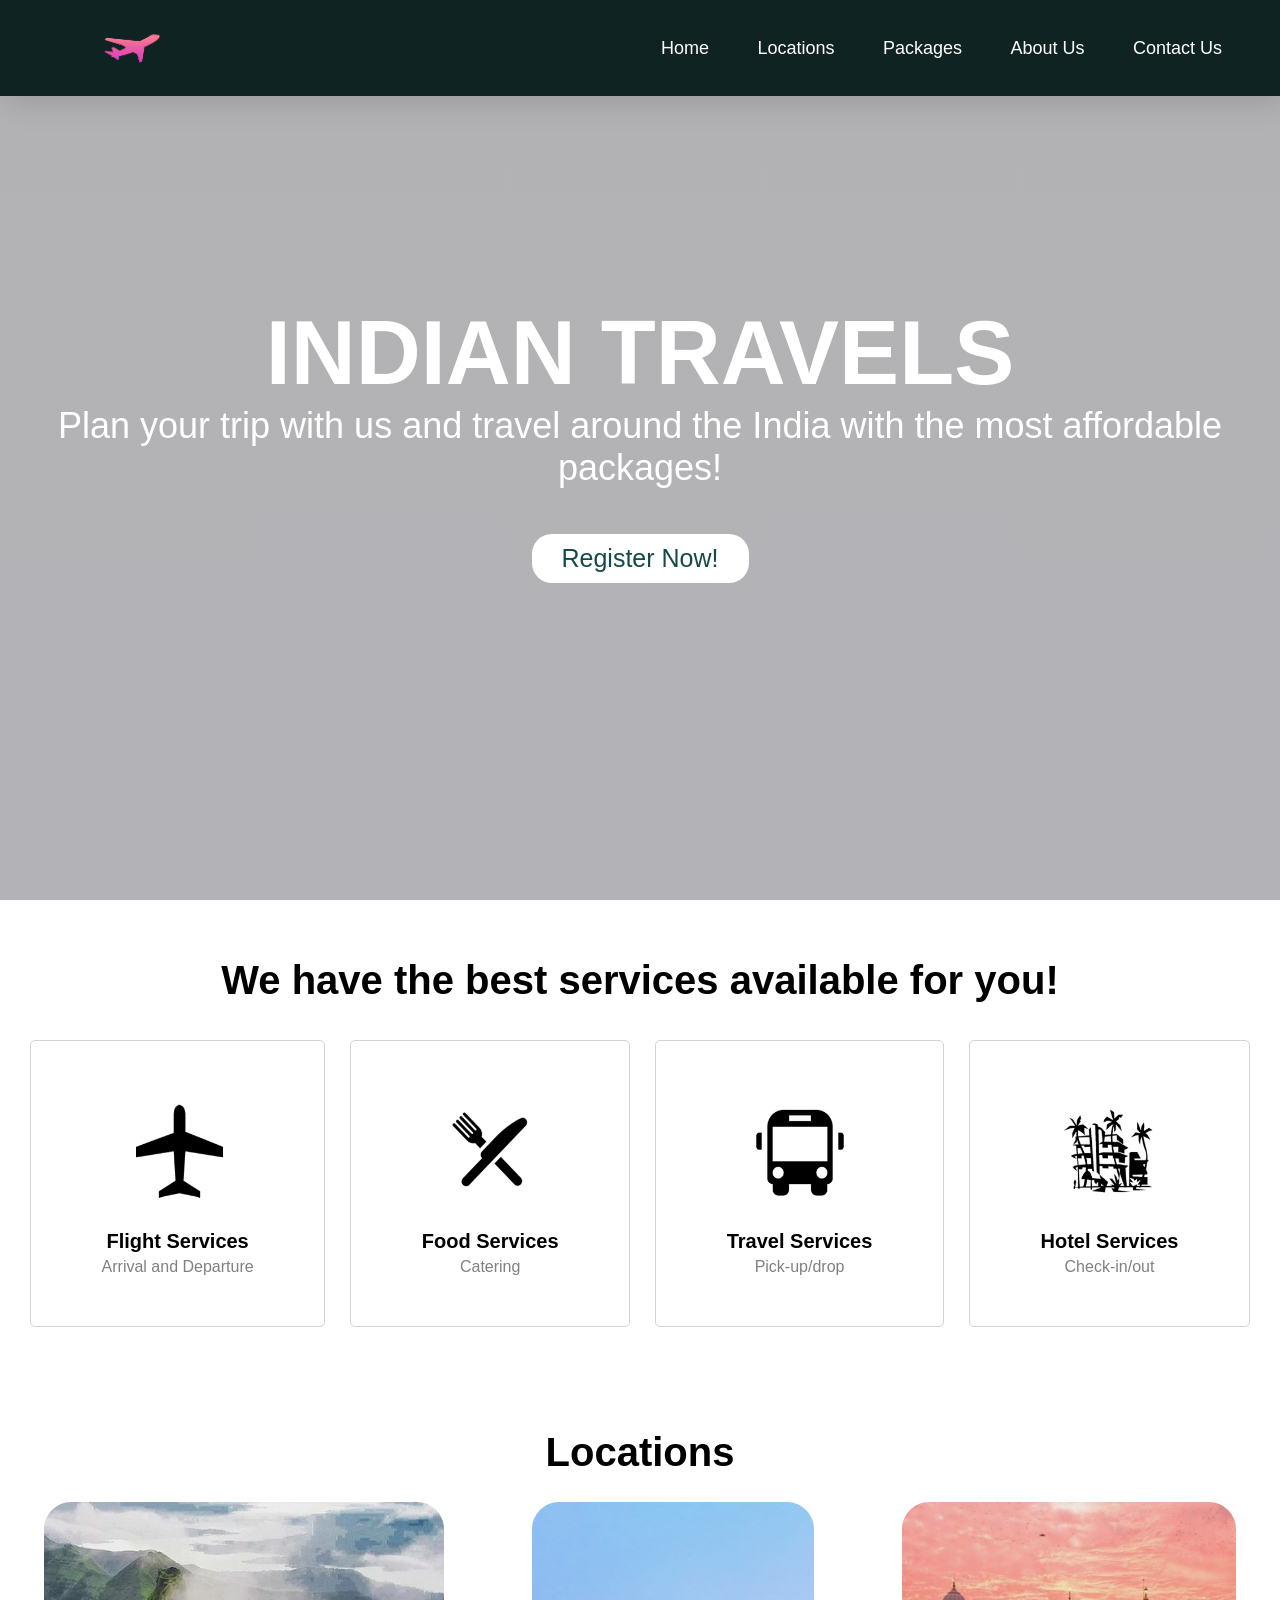
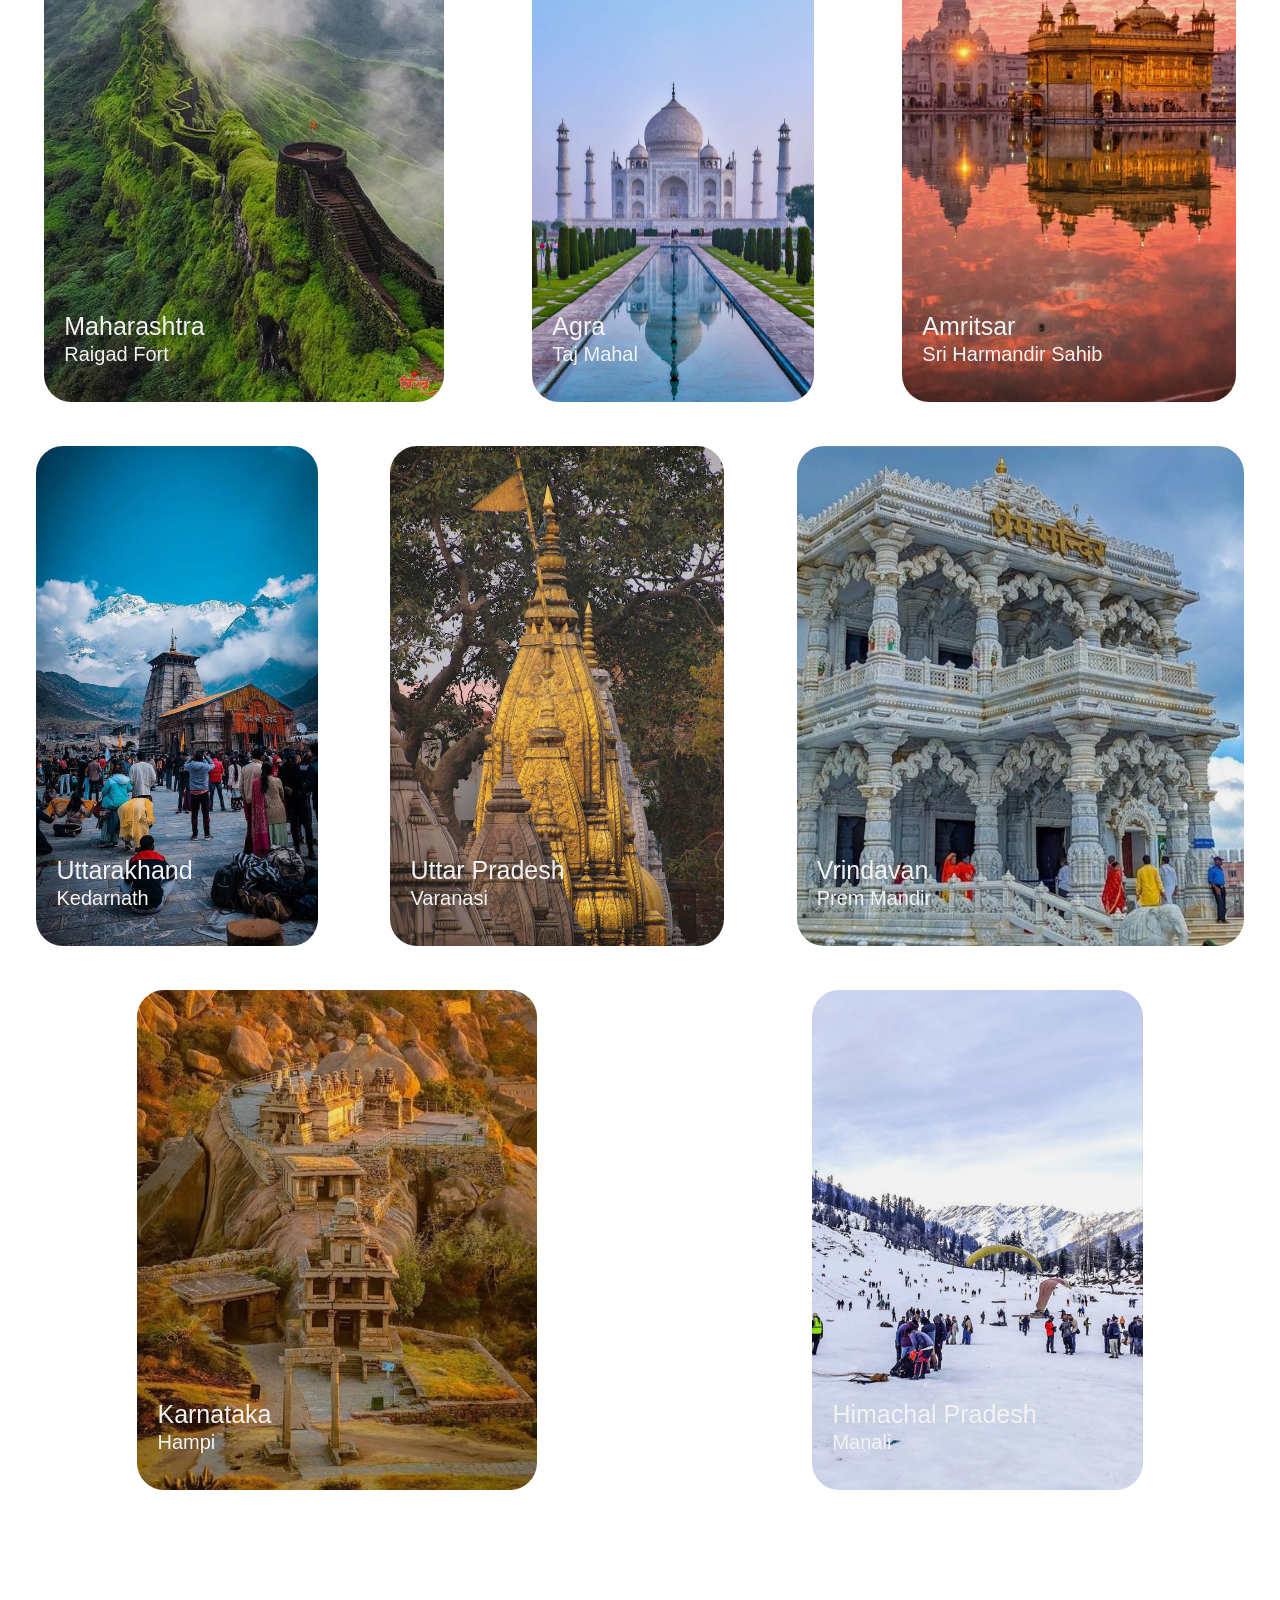
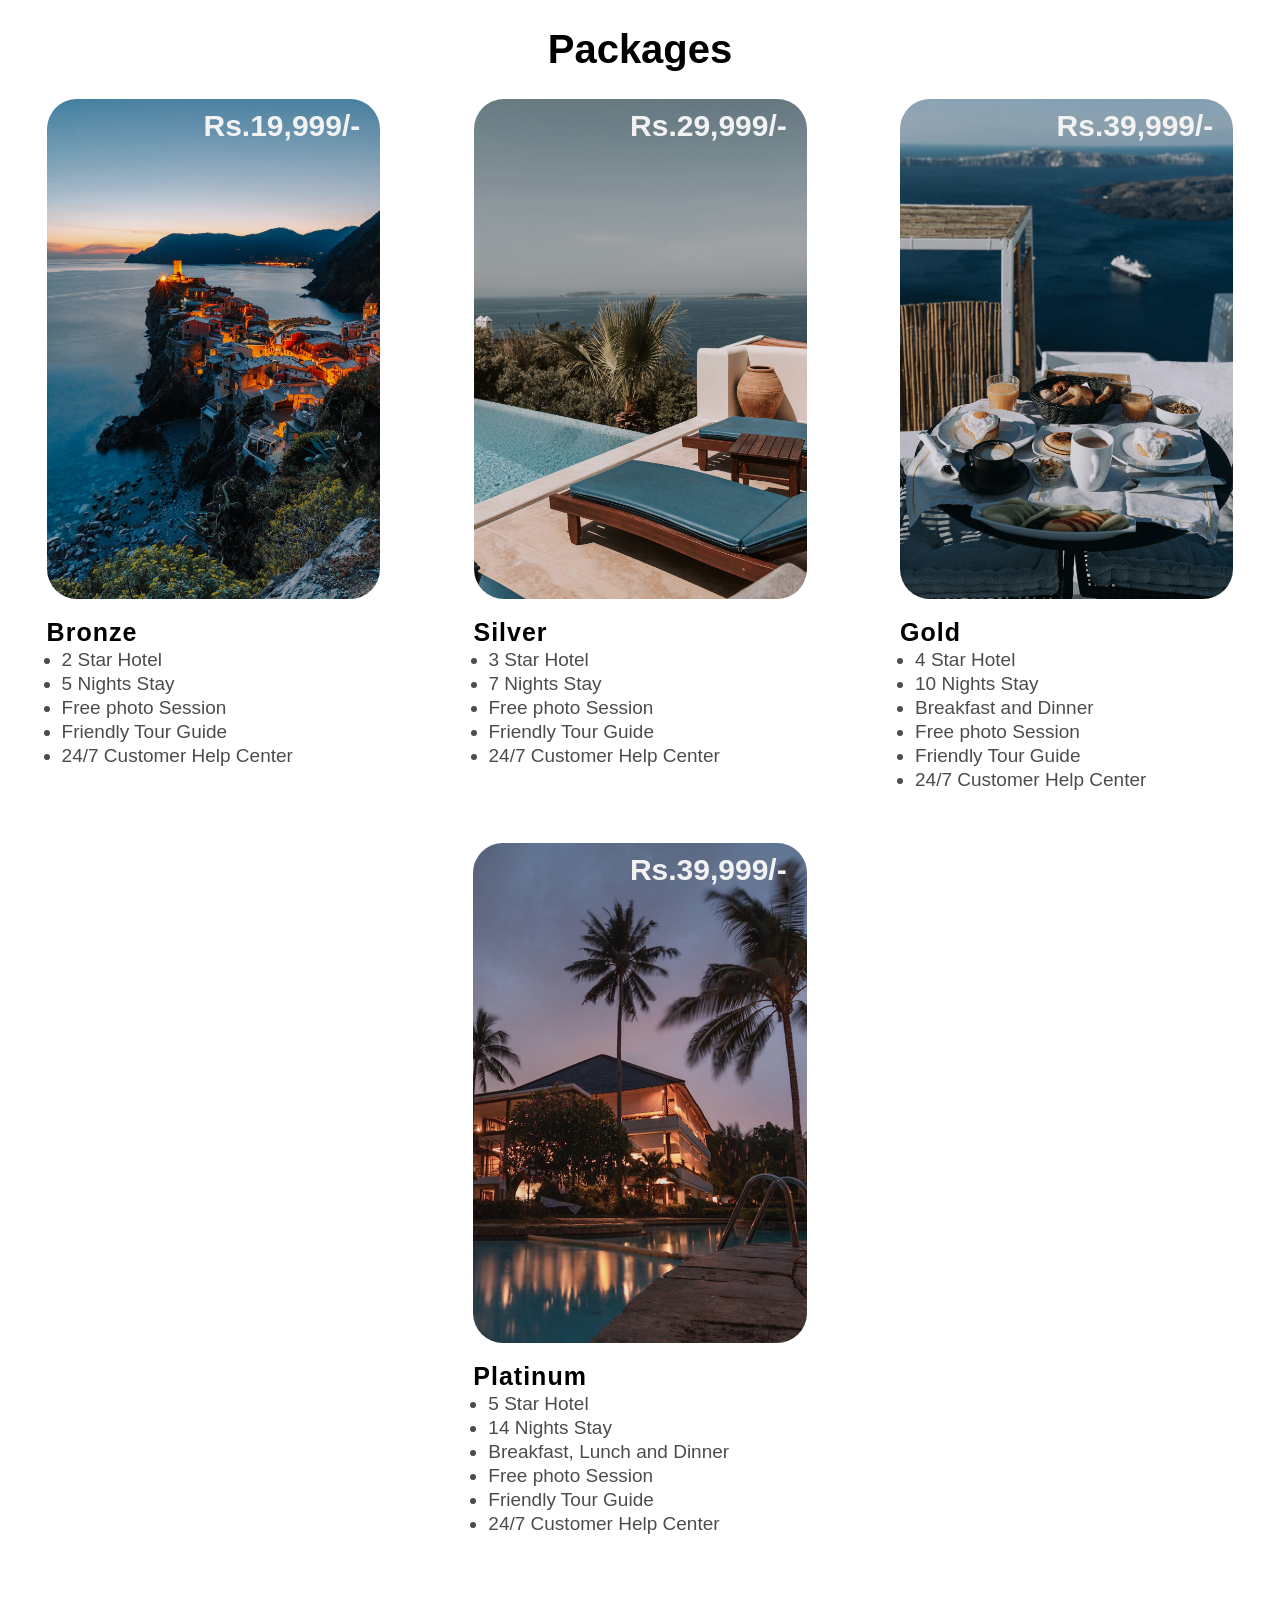
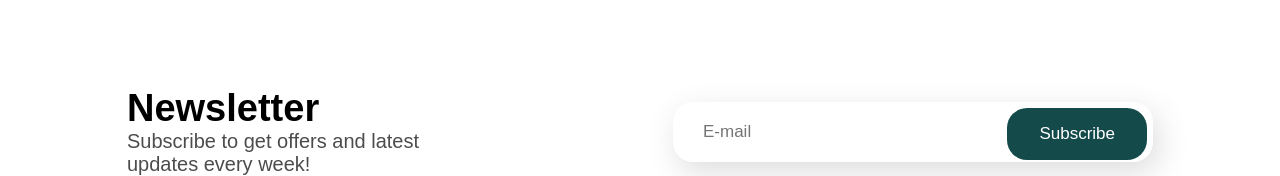
<file: index.html>
<!DOCTYPE html>
<html lang="en">
<head>
    <meta charset="UTF-8">
    <meta http-equiv="X-UA-Compatible" content="IE=edge">
    <meta name="viewport" content="width=device-width, initial-scale=1.0">
    <title>Indian Travels</title>
    <link rel="icon" href="./files/logo.png">
    <link rel="stylesheet" type="text/css" href="./css/style.css">

</head>
<body>

<!-- Background Video & Header -->

    <div class="banner">
        <video src="./files/bgvid.mp4" type="video/mp4"autoplay muted loop></video>
    
    <!-- Header -->

    <div class="content" id="home"> 
        <nav>
            <img src="./files/logo.png" class="logo" alt="Logo" title="FirstFlight Travels">
            
            <ul class="navbar">
                <li>
                    <a href="#home">Home</a>
                    <a href="#locations">Locations</a>
                    <a href="#package">Packages</a>
                    <a href="./about.html">About Us</a>
                    <a href="./about.html">Contact Us</a>
                </li>
            </ul>
        </nav>
 
        <div class="title">
            <h1>INDIAN TRAVELS</h1>
            <p>Plan your trip with us and travel around the India with the most affordable packages!</p>
            <a href="./registration.html" class="button">Register Now!</a>
        </div>
        </div>
    </div>

<!-- Services -->

<section class="container">
    <div class="text">
        <h2>We have the best services available for you!</h2>
    </div>
    <div class="rowitems">
        <div class="container-box">
        <div class="container-image">
           <img src="./files/1a.jpg" alt="Flight Services">
        </div>
            <h4>Flight Services</h4>
            <p>Arrival and Departure</p>
        </div>
    
        <div class="container-box">
        <div class="container-image">
           <img src="./files/2a.jpg" alt="Food Services">
        </div>
            <h4>Food Services</h4>
            <p>Catering</p>
        </div>

        <div class="container-box">
        <div class="container-image">
            <img src="./files/3a.jpg" alt="Travel Services">
        </div>
            <h4>Travel Services</h4>
            <p>Pick-up/drop</p>
        </div>

        <div class="container-box">
        <div class="container-image">
            <img src="./files/4a.jpg" alt="Hotel Services">
        </div>
            <h4>Hotel Services</h4>
            <p>Check-in/out</p>
        </div>

    </div>

    </div>

</section>

<!-- Locations -->

<section class="locations" id="locations">
    <div class="package-title">
        <h2>Locations</h2>
    </div>

    <div class="location-content">
        
        <a href="./locations.html#Raigad Fort" target="_blank"><div class="col-content">
            <img src="./files/l1.jpg" alt="" >
            <h5>Maharashtra</h5>
            <p>Raigad Fort</p>
          
        </div></a>

       

        <a href="./locations.html#Taj Mahal" target="_blank"><div class="col-content">
            <img src="./files/l2.jpg" alt="">
            <h5>Agra</h5>
            <p>Taj Mahal</p>
        </div></a>

        <a href="./locations.html#Sri Harmandir Sahib" target="_blank"><div class="col-content">
            <img src="./files/l3.jpg" alt="">
            <h5>Amritsar</h5>
            <p>Sri Harmandir Sahib</p>
        </div></a>

        <a href="./locations.html#Kedarnath" target="_blank"><div class="col-content">
            <img src="./files/l4.jpg" alt="">
            <h5>Uttarakhand</h5>
            <p>Kedarnath</p>
        </div></a>

        <a href="./locations.html#Varanasi" target="_blank"><div class="col-content">
            <img src="./files/l5.jpeg" alt="">
            <h5>Uttar Pradesh</h5>
            <p>Varanasi</p>
        </div></a>

        <a href="./locations.html#Prem Mandir" target="_blank"><div class="col-content">
            <img src="./files/l6.jpg" alt="">
            <h5>Vrindavan</h5>
            <p>Prem Mandir</p>
        </div></a>

        <a href="./locations.html#hampi" target="_blank"><div class="col-content">
            <img src="./files/l7.jpg" alt="">
            <h5>Karnataka</h5>
            <p>Hampi</p>
            
        </div></a>

        <a href="./locations.html#Manali" target="_blank"><div class="col-content">
            <img src="./files/l8.jpg" alt="">
            <h5>Himachal Pradesh</h5>
            <p>Manali</p>
        </div></a>

    </div>
</section>

<!-- Packages -->

<section class="package" id="package">
    <div class="package-title">
        <h2>Packages</h2>
    </div>

    <div class="package-content">
        
        <div class="box">
            <div class="image">
                <img src="./files/p1.jpg" alt="">
                <h3>Rs.19,999/-</h3>
            </div>
        
        <div class="dest-content">
            <div class="location">
                <h4>Bronze</h4>
                <ul class="pac-details">
                    <li>2 Star Hotel</li>
                    <li>5 Nights Stay</li>
                    <li>Free photo Session</li>
                    <li>Friendly Tour Guide</li>
                    <li>24/7 Customer Help Center</li>
                </ul>
            </div>
        </div>
        </div>
        
        <div class="box">
            <div class="image">
                <img src="./files/p2.jpg" alt="">
                <h3>Rs.29,999/-</h3>
            </div>
        
        <div class="dest-content">
            <div class="location">
                <h4>Silver</h4>
                <ul class="pac-details">
                    <li>3 Star Hotel</li>
                    <li>7 Nights Stay</li>
                    <li>Free photo Session</li>
                    <li>Friendly Tour Guide</li>
                    <li>24/7 Customer Help Center</li>
                </ul>
            </div>
        </div>
        </div>

        <div class="box">
            <div class="image">
                <img src="./files/p3.jpg" alt="">
                <h3>Rs.39,999/-</h3>
            </div>
        
        <div class="dest-content">
            <div class="location">
                <h4>Gold</h4>
                <ul class="pac-details">
                    <li>4 Star Hotel</li>
                    <li>10 Nights Stay</li>
                    <li>Breakfast and Dinner</li>
                    <li>Free photo Session</li>
                    <li>Friendly Tour Guide</li>
                    <li>24/7 Customer Help Center</li>
                </ul>
            </div>
        </div>
        </div>

        <div class="box">
            <div class="image">
                <img src="./files/p4.jpg" alt="">
                <h3>Rs.39,999/-</h3>
            </div>
        
        <div class="dest-content">
            <div class="location">
                <h4>Platinum</h4>
                <ul class="pac-details">
                    <li>5 Star Hotel</li>
                    <li>14 Nights Stay</li>
                    <li>Breakfast, Lunch and Dinner</li>
                    <li>Free photo Session</li>
                    <li>Friendly Tour Guide</li>
                    <li>24/7 Customer Help Center</li>
                </ul>
            </div>
        </div>
        </div>
    </div>
</section>
<!-- Newsletter -->
<section class="newsletter">
    <div class="newstext">
        <h2>Newsletter</h2>
        <p>Subscribe to get offers and latest<br>updates every week!</p>
    </div>

    <div class="send">
        <form action="">
            <input type="email" name="emailid" placeholder="E-mail" required>
            <input type="submit" value="Subscribe">
        </form>
    </div>

</section>
</body>
</html>
</file>
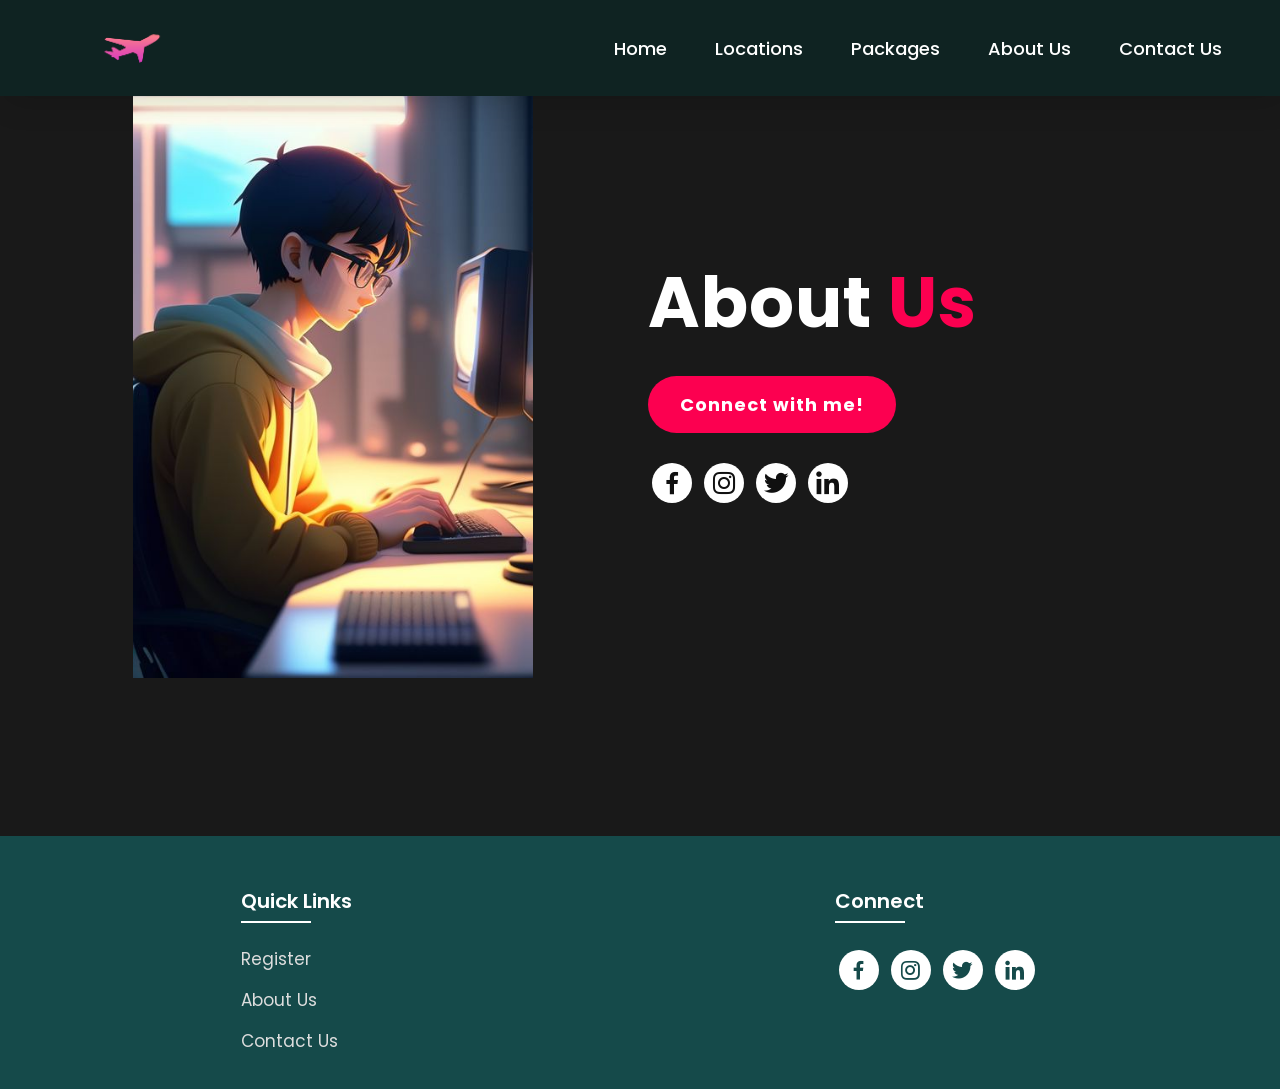
<file: about.html>
<!DOCTYPE html>
<html lang="en">
<head>
    <meta charset="UTF-8">
    <meta http-equiv="X-UA-Compatible" content="IE=edge">
    <meta name="viewport" content="width=device-width, initial-scale=1.0">
    <title>About Us</title>
    <link rel="icon" href="./files/logo.png">
    <link rel="stylesheet" type="text/css" href="css/style.css">

    <link rel="preconnect" href="https://fonts.googleapis.com">
    <link rel="preconnect" href="https://fonts.gstatic.com" crossorigin>
    <link href="https://fonts.googleapis.com/css2?family=Paytone+One&family=Poppins:wght@100;200;300;400;500;600;700;800;900&display=swap" rel="stylesheet">
  <link rel="stylesheet"
    href="https://unpkg.com/boxicons@latest/css/boxicons.min.css"> 
    
</head>
<body class="aboutbody">
        <nav>
            <img src="./files/logo.png" class="logo" alt="Logo" title="FirstFlight Travels">

            <ul class="navbar">
                <li>
                    <a href="./index.html">Home</a>
                    <a href="./index.html#locations">Locations</a>
                    <a href="./index.html#package">Packages</a>
                    <a href="./about.html">About Us</a>
                    <a href="./contact.html">Contact Us</a>
                </li>
            </ul>
        </nav>
        
    <section class="about">
           <div class="main">
            <img src="./files/aboutpic.jpg" alt="My Photo">
            <div class="abt-text">
                <h1>About <span>Us</span></h1>
                
                <a href="https://www.linkedin.com/in/mahesh-tambe-a678ab255" class="connectbtn" target="_blank">Connect with me!</a>

                <div class="connect-section">

                    <div class="social-icons">
                    <a href="https://www.facebook.com/mahesh5112" target="_blank"><i class='bx bxl-facebook'></i></a>
                    <a href="https://www.instagram.com/mahesh_tambe07" target="_blank"><i class='bx bxl-instagram' ></i></a>
                    <a href="https://www.twitter.com/MaheshTambe5112" target="_blank"><i class='bx bxl-twitter' ></i></a>
                    <a href="https://www.linkedin.com/in/mahesh-tambe-a678ab255" target="_blank"><i class='bx bxl-linkedin' ></i></a>
                    </div>

                </div>
            </div>
            

           </div>
           

    </section>


    <!-- Footer -->

<!-- Footer -->

<section class="footer">
    <div class="foot">
        <div class="footer-content">
            
            <div class="footlinks">
                <h4>Quick Links</h4>
                <ul>
                    <li><a href="./register.html">Register</a></li>
                    <li><a href="./about.html">About Us</a></li>
                    <li><a href="./contact.html">Contact Us</a></li>
                </ul>
            </div>

            <div class="footlinks">
                <h4>Connect</h4>
                <div class="social">
                    <a href="https://www.facebook.com/mahesh5112" target="_blank"><i class='bx bxl-facebook'></i></a>
                    <a href="https://www.instagram.com/mahesh_tambe07" target="_blank"><i class='bx bxl-instagram' ></i></a>
                    <a href="https://www.twitter.com/MaheshTambe5112" target="_blank"><i class='bx bxl-twitter' ></i></a>
                    <a href="https://www.linkedin.com/in/mahesh-tambe-a678ab255" target="_blank"><i class='bx bxl-linkedin' ></i></a>
           
                </div>
            </div>
            
        </div>
    </div>

    
</section>

</body>
</html>
</file>
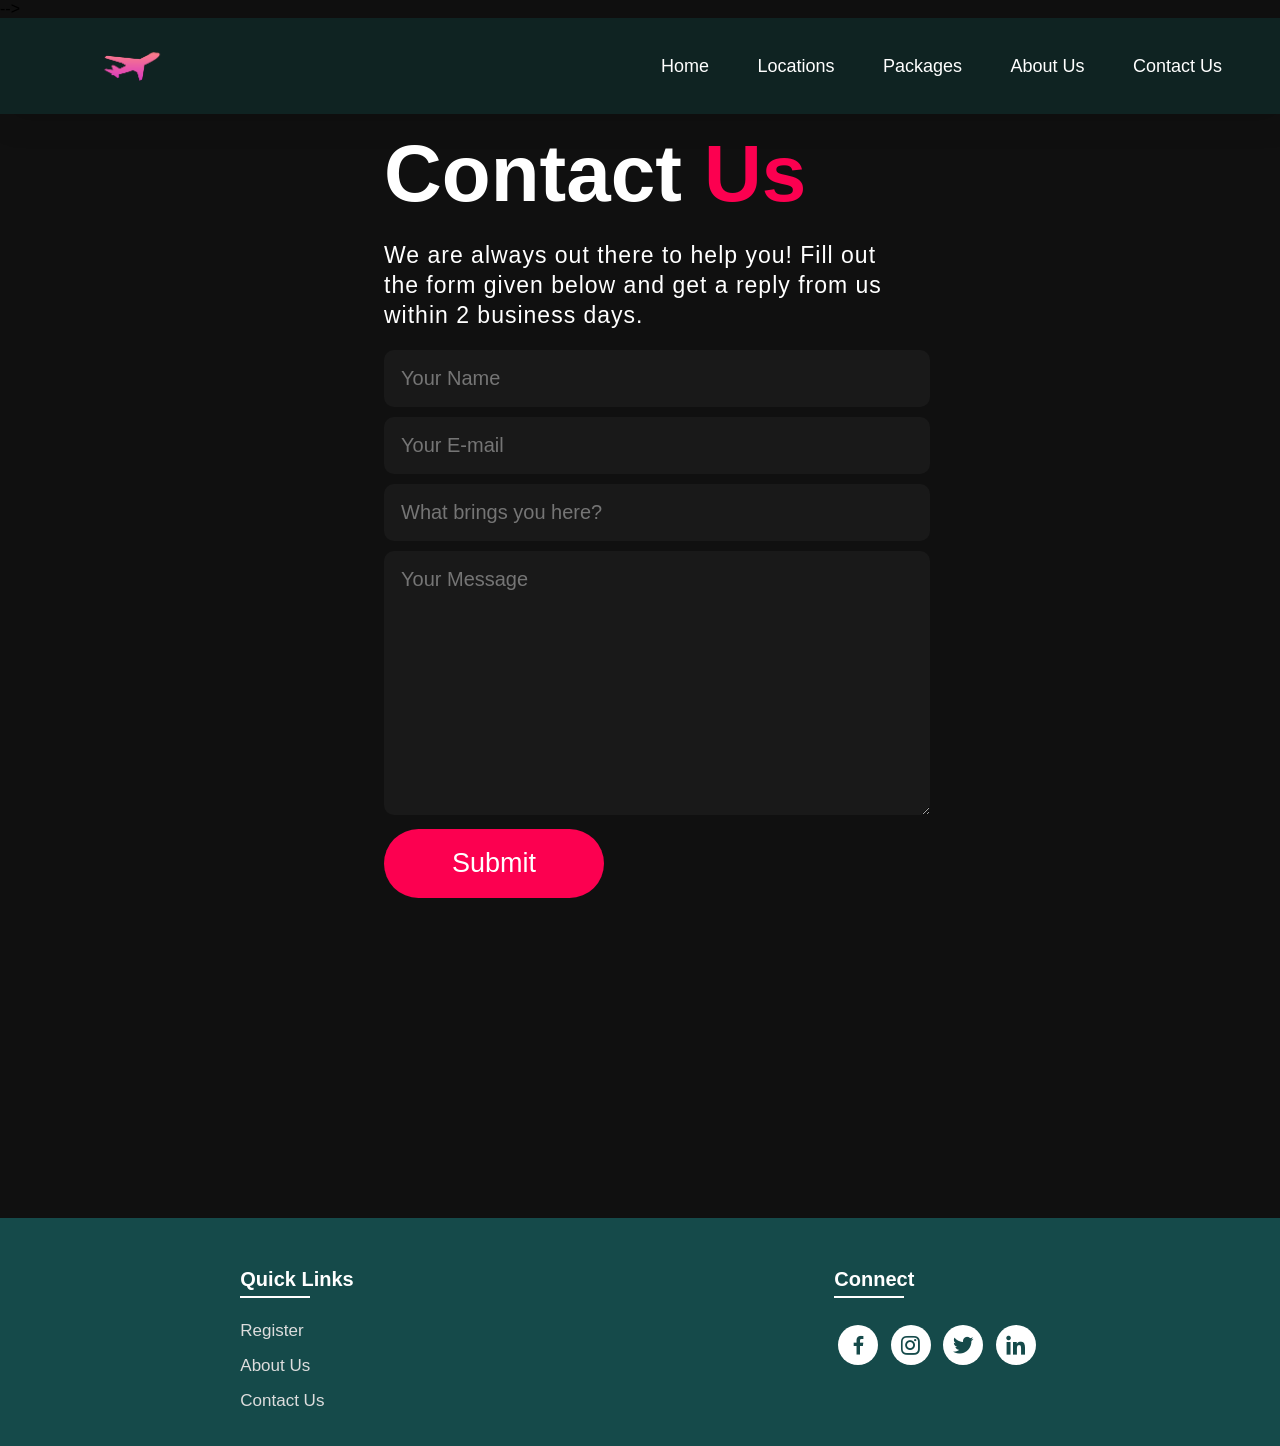
<file: contact.html>
<!DOCTYPE html>
<html lang="en">
<head>
    <meta charset="UTF-8">
    <meta http-equiv="X-UA-Compatible" content="IE=edge">
    <meta name="viewport" content="width=device-width, initial-scale=1.0">
    <title>Contact Us</title>
    <link rel="icon" href="./files/logo.png">
    <link rel="stylesheet" type="text/css" href="css/style.css">
    <link rel="stylesheet"
    href="https://unpkg.com/boxicons@latest/css/boxicons.min.css"> -->
    
</head>

<body class="contactbody">
           <nav>
            <img src="./files/logo.png" class="logo" alt="Logo" title="FirstFlight Travels">

            <ul class="navbar">
                <li>
                    <a href="./index.html">Home</a>
                    <a href="./index.html#locations">Locations</a>
                    <a href="./index.html#package">Packages</a>
                    <a href="./about.html">About Us</a>
                    <a href="./contact.html">Contact Us</a>
                </li>
            </ul>
        </nav>

        <section class="contact">
            <div class="contact-form">
                <h1>Contact <span>Us</span></h1>
                <p>We are always out there to help you! Fill out the form given below and get a reply from us within 2 business days.</p>
            <form action="">
                <input type="text" name="myname" placeholder="Your Name" required>
                <input type="email" name="email" placeholder="Your E-mail" required>
                <input type="text" name="subject" placeholder="What brings you here?" required>
                <textarea name="message" cols="30" rows="10" placeholder="Your Message" required></textarea>
                <input type="submit" value="Submit" class="submit-btn">
            </form>
            </div>
            
        </section>

<!-- Footer -->

<section class="footer">
    <div class="foot">
        <div class="footer-content">
            
            <div class="footlinks">
                <h4>Quick Links</h4>
                <ul>
                    <li><a href="./register.html">Register</a></li>
                    <li><a href="./about.html">About Us</a></li>
                    <li><a href="./contact.html">Contact Us</a></li>
                </ul>
            </div>

            <div class="footlinks">
                <h4>Connect</h4>
                <div class="social">
                    <a href="https://www.facebook.com/mahesh5112" target="_blank"><i class='bx bxl-facebook'></i></a>
                    <a href="https://www.instagram.com/mahesh_tambe07" target="_blank"><i class='bx bxl-instagram' ></i></a>
                    <a href="https://www.twitter.com/MaheshTambe5112" target="_blank"><i class='bx bxl-twitter' ></i></a>
                    <a href="https://www.linkedin.com/in/mahesh-tambe-a678ab255" target="_blank"><i class='bx bxl-linkedin' ></i></a>
                </div>
            </div>
            
        </div>
    </div>

  
</section>

</body>
</html>
</file>
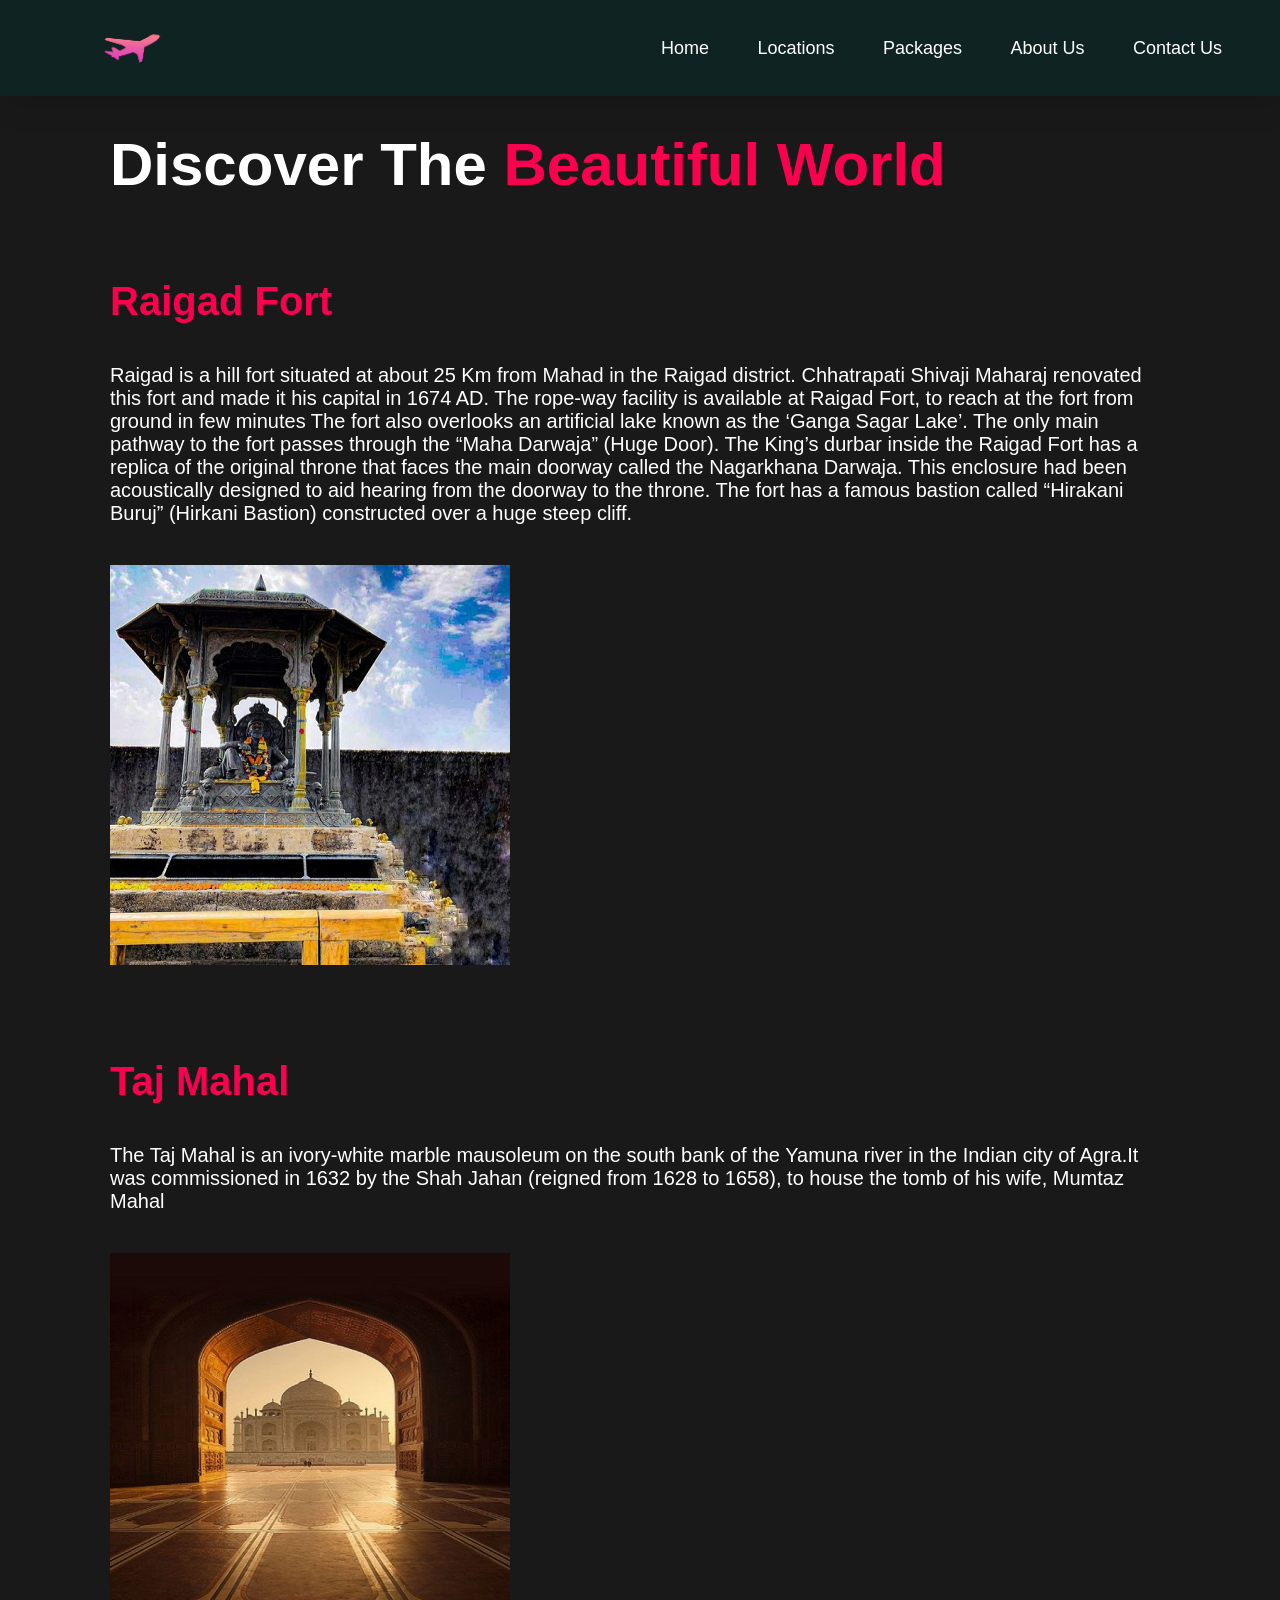
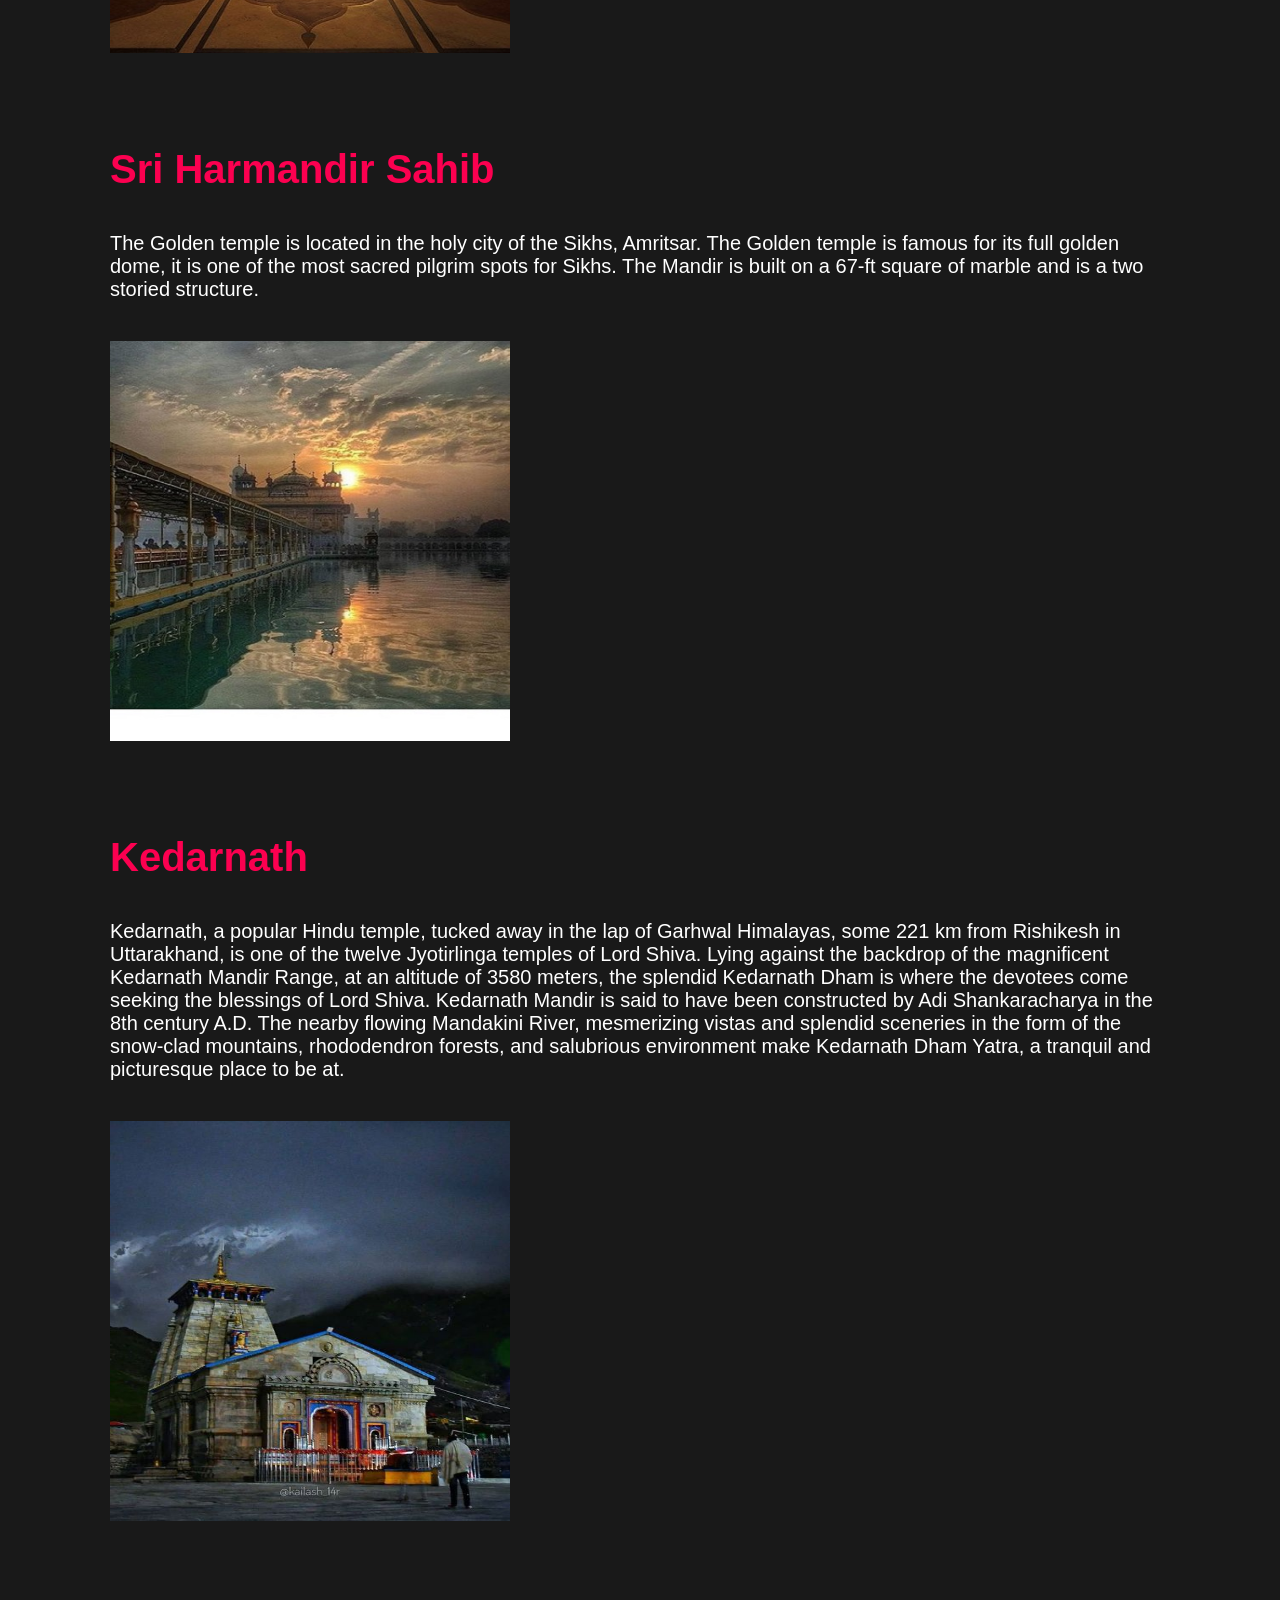
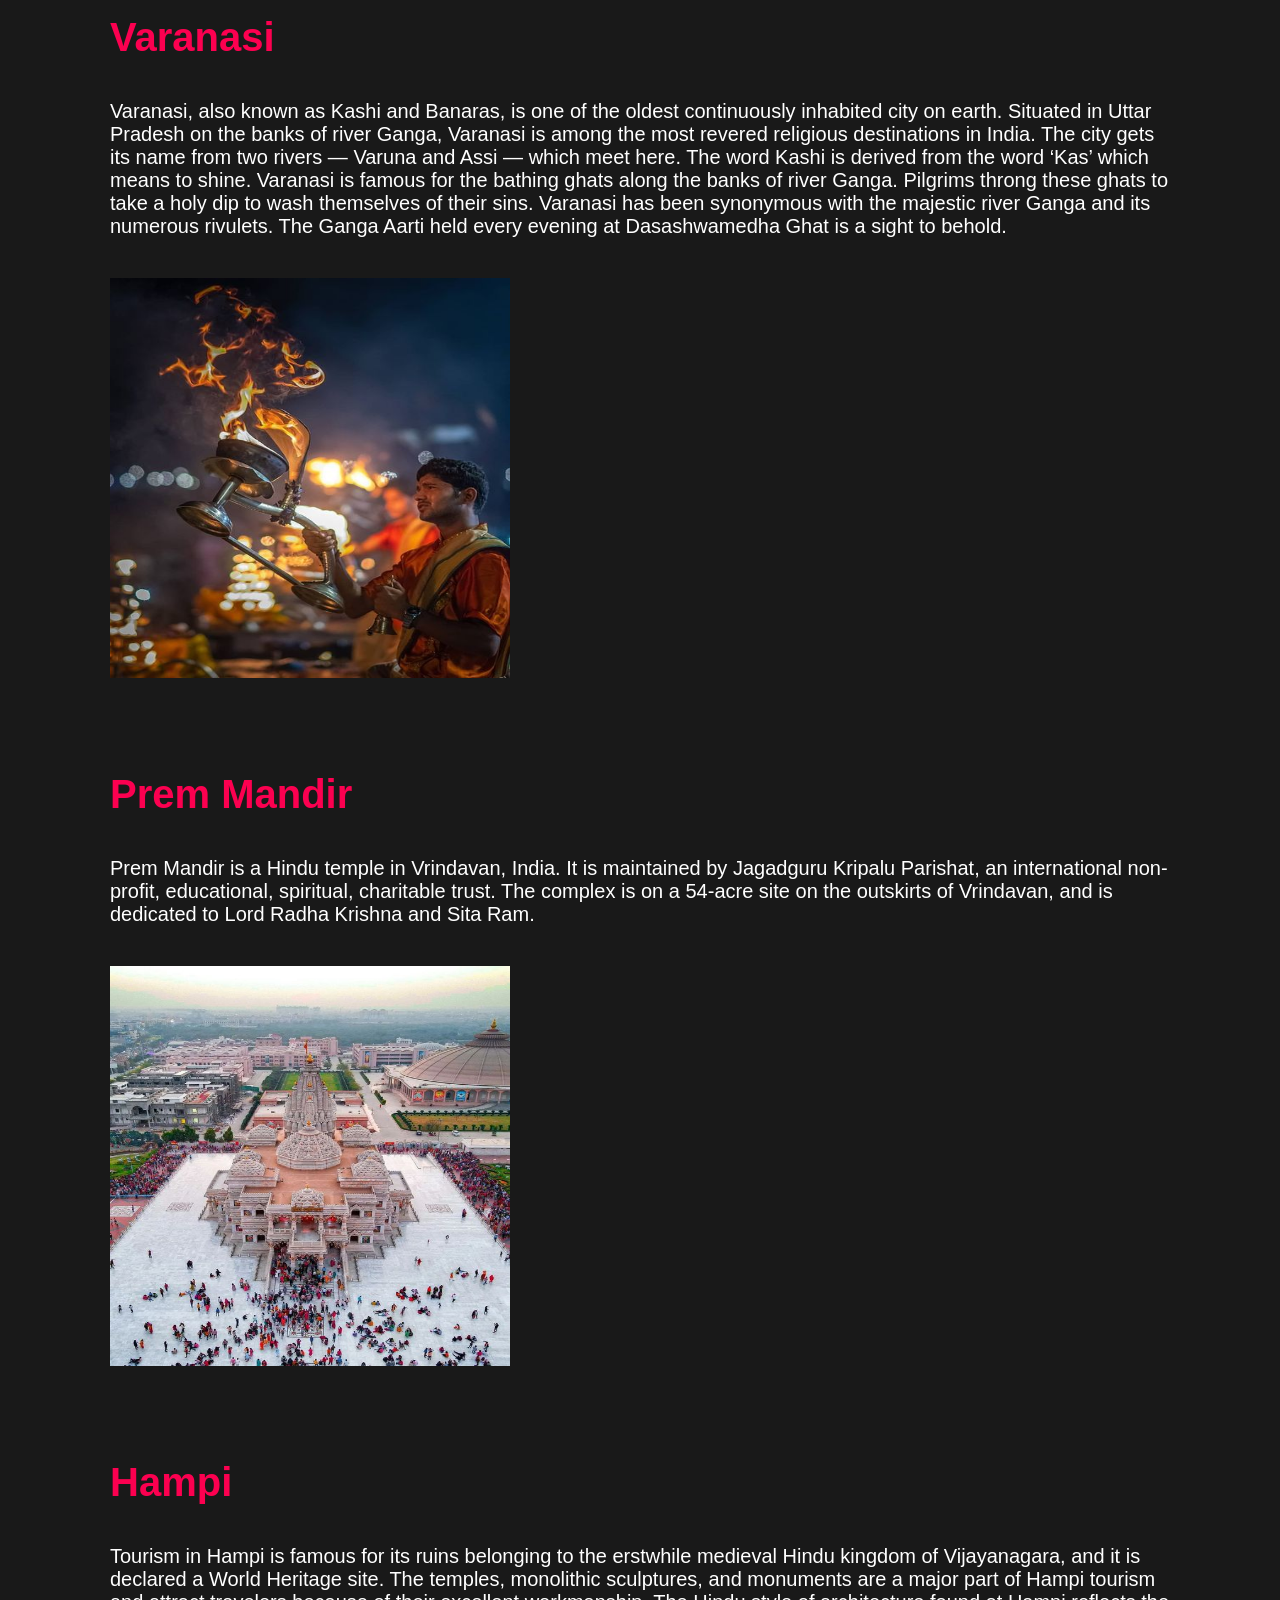
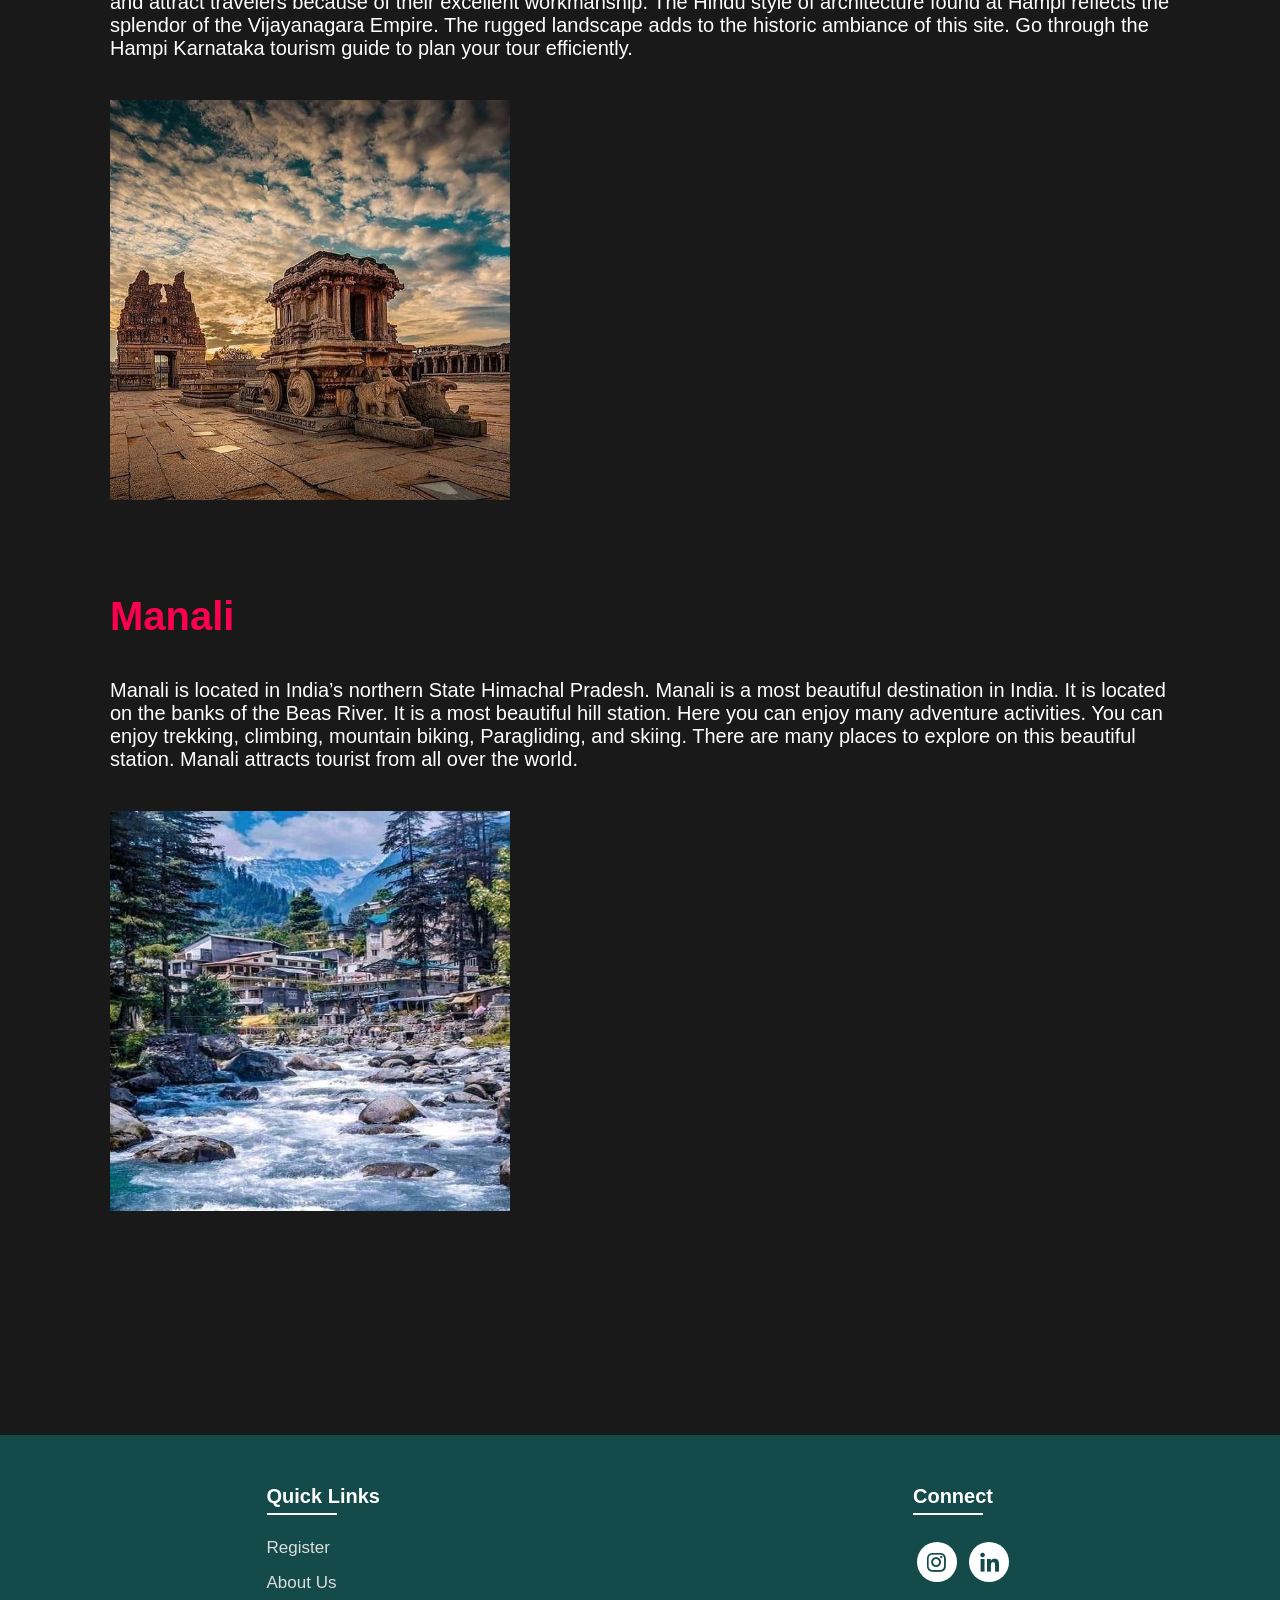
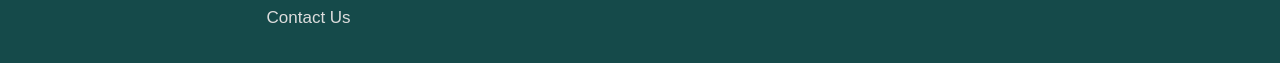
<file: locations.html>
<!DOCTYPE html>
<html lang="en">
<head>
    <meta charset="UTF-8">
    <meta http-equiv="X-UA-Compatible" content="IE=edge">
    <meta name="viewport" content="width=device-width, initial-scale=1.0">
    <title>Travel Destinations</title>
    <link rel="icon" href="./files/logo.png">
    <link rel="stylesheet" type="text/css" href="css/style.css">    

    <!--logo-->    
    <link rel="stylesheet"href="https://unpkg.com/boxicons@latest/css/boxicons.min.css"> 
    

</head>
<body class="location-body">
    <nav>
        <img src="./files/logo.png" class="logo" alt="Logo" title="Indian Travels">

        <ul class="navbar">
            <li>
                <a href="./index.html">Home</a>
                <a href="./index.html#locations">Locations</a>
                <a href="./index.html#package">Packages</a>
                <a href="./about.html">About Us</a>
                <a href="./contact.html">Contact Us</a>
            </li>
        </ul>
    </nav>
<section class="location-section">
    <div class="location-heading">
        <h1>Discover The <span>Beautiful World</span></h1>
    </div>
 <div class="location-detail" id="Raigad Fort">
    <h1>Raigad Fort</h1>
    <p>Raigad is a hill fort situated at about 25 Km from Mahad in the Raigad district. Chhatrapati Shivaji Maharaj renovated this fort and made it his capital in 1674 AD. The rope-way facility is available at Raigad Fort, to reach at the fort from ground in few minutes 
        The fort also overlooks an artificial lake known as the ‘Ganga Sagar Lake’. The only main pathway to the fort passes through the “Maha Darwaja” (Huge Door). The King’s durbar inside the Raigad Fort has a replica of the original throne that faces the main doorway called the Nagarkhana Darwaja. This enclosure had been acoustically designed to aid hearing from the doorway to the throne. The fort has a famous bastion called “Hirakani Buruj” (Hirkani Bastion) constructed over a huge steep cliff.</p>
    <div class="location-img">
        <img src="./files/t1.jpg" alt="">
    </div>
 </div>

 <div class="location-detail" id="Taj Mahal">
    <h1>Taj Mahal</h1>
    <p>The Taj Mahal is an ivory-white marble mausoleum on the south bank of the Yamuna river in the Indian city of Agra.It was commissioned in 1632 by the Shah Jahan (reigned from 1628 to 1658), to house the tomb of his wife, Mumtaz Mahal</p>
    <div class="location-img">
        <img src="./files/t2.jpg" alt="">
    </div>
 </div>

 <div class="location-detail" id="Sri Harmandir Sahib">
    <h1>Sri Harmandir Sahib</h1>
    <p>The Golden temple is located in the holy city of the Sikhs, Amritsar. The Golden temple is famous for its full golden dome, it is one of the most sacred pilgrim spots for Sikhs. The Mandir is built on a 67-ft square of marble and is a two storied structure.</p>
    <div class="location-img">
        <img src="./files/t3.jpg" alt="">
    </div>
 </div>

 <div class="location-detail" id="Kedarnath">
    <h1>Kedarnath</h1>
    <p>Kedarnath, a popular Hindu temple, tucked away in the lap of Garhwal Himalayas, some 221 km from Rishikesh in Uttarakhand, is one of the twelve Jyotirlinga temples of Lord Shiva. Lying against the backdrop of the magnificent Kedarnath Mandir Range, at an altitude of 3580 meters, the splendid Kedarnath Dham is where the devotees come seeking the blessings of Lord Shiva. Kedarnath Mandir is said to have been constructed by Adi Shankaracharya in the 8th century A.D. The nearby flowing Mandakini River, mesmerizing vistas and splendid sceneries in the form of the snow-clad mountains, rhododendron forests, and salubrious environment make Kedarnath Dham Yatra, a tranquil and picturesque place to be at.</p>
    <div class="location-img">
        <img src="./files/t4.jpg" alt="">
    </div>
 </div>

 <div class="location-detail" id="Varanasi">
    <h1>Varanasi</h1>
    <p>Varanasi, also known as Kashi and Banaras, is one of the oldest continuously inhabited city on earth. Situated in Uttar Pradesh on the banks of river Ganga, Varanasi is among the most revered religious destinations in India.
        The city gets its name from two rivers  — Varuna and Assi — which meet here. The word Kashi is derived from the word ‘Kas’ which means to shine. Varanasi is famous for the bathing ghats along the banks of river Ganga. Pilgrims throng these ghats to take a holy dip to wash themselves of their sins. Varanasi has been synonymous with the majestic river Ganga and its numerous rivulets. The Ganga Aarti held every evening at Dasashwamedha Ghat is a sight to behold.</p>
    <div class="location-img">
        <img src="./files/t5.jpg" alt="">
    </div>
 </div>

 <div class="location-detail" id="Prem Mandir">
    <h1>Prem Mandir</h1>
    <p>Prem Mandir is a Hindu temple in Vrindavan, India. It is maintained by Jagadguru Kripalu Parishat, an international non-profit, educational, spiritual, charitable trust. The complex is on a 54-acre site on the outskirts of Vrindavan, and is dedicated to Lord Radha Krishna and Sita Ram.</p>
    <div class="location-img">
        <img src="./files/t6.jpg" alt="">
    </div>
 </div>

 <div class="location-detail" id="hampi">
    <h1>Hampi</h1>
    <p>Tourism in Hampi is famous for its ruins belonging to the erstwhile medieval Hindu kingdom of Vijayanagara, and it is declared a World Heritage site. The temples, monolithic sculptures, and monuments are a major part of Hampi tourism and attract travelers because of their excellent workmanship. The Hindu style of architecture found at Hampi reflects the splendor of the Vijayanagara Empire. The rugged landscape adds to the historic ambiance of this site. Go through the Hampi Karnataka tourism guide to plan your tour efficiently.</p>
    <div class="location-img">
        <img src="./files/t7.jpg" alt="">
    </div>
 </div>

 <div class="location-detail" id="Manali">
    <h1>Manali</h1>
    <p>Manali is located in India’s northern State Himachal Pradesh. Manali is a most beautiful destination in India. It is located on the banks of the Beas River. It is a most beautiful hill station. Here you can enjoy many adventure activities. You can enjoy trekking, climbing, mountain biking, Paragliding, and skiing. There are many places to explore on this beautiful station. Manali attracts tourist from all over the world.</p>
    <div class="location-img">
        <img src="./files/t8.jpg" alt="">
    </div>
 </div>
    </section>
    <!-- Footer -->

<section class="footer">
    <div class="foot">
        <div class="footer-content">
            
            <div class="footlinks">
                <h4>Quick Links</h4>
                <ul>
                    <li><a href="./register.html">Register</a></li>
                    <li><a href="./about.html">About Us</a></li>
                    <li><a href="./contact.html">Contact Us</a></li>
                </ul>
            </div>

            <div class="footlinks">
                <h4>Connect</h4>
                <div class="social">
                    <a href="https://www.instagram.com/mahesh_tambe07" target="_blank"><i class='bx bxl-instagram' ></i></a>
                    <a href="https://www.linkedin.com/in/mahesh-tambe-a678ab255" target="_blank"><i class='bx bxl-linkedin' ></i></a>
                </div>
            </div>
            
        </div>
    </div>
</section>

</body>
</html>
</file>
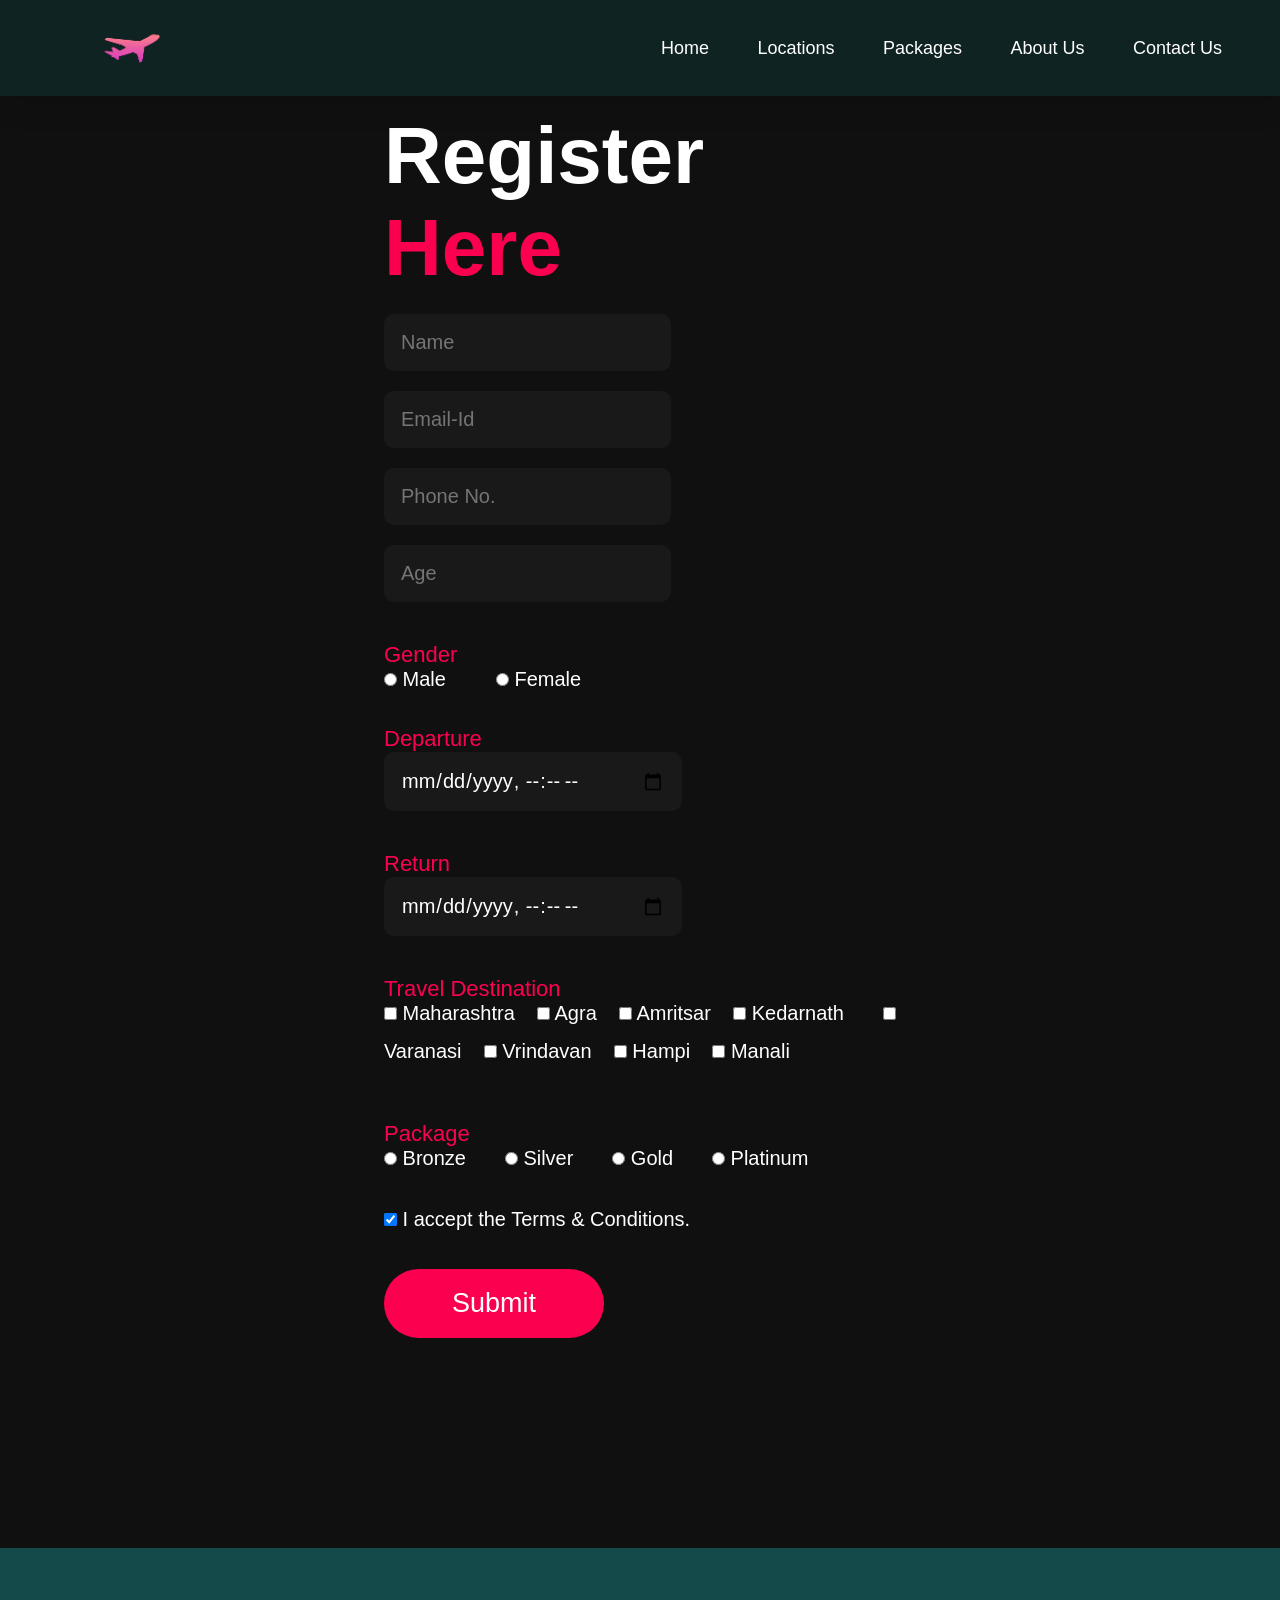
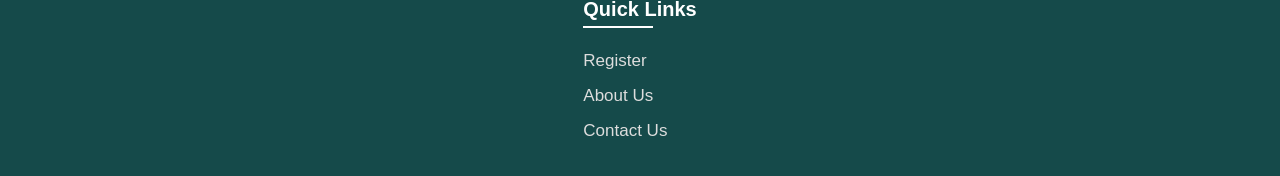
<file: registration.html>
<!DOCTYPE html>
<html lang="en">
<head>
    <meta charset="UTF-8">
    <meta http-equiv="X-UA-Compatible" content="IE=edge">
    <meta name="viewport" content="width=device-width, initial-scale=1.0">
    <title>Register Here</title>
    <link rel="icon" href="./files/logo.png">
    <link rel="stylesheet" type="text/css" href="css/style.css">
  



</head>
<body class="register-body">

    <nav>
        <img src="./files/logo.png" class="logo" alt="Logo" title="Indian Travels">

        <ul class="navbar">
            <li>
                <a href="./index.html">Home</a>
                <a href="./index.html#locations">Locations</a>
                <a href="./index.html#package">Packages</a>
                <a href="./about.html">About Us</a>
                <a href="./contact.html">Contact Us</a>
            </li>
        </ul>
    </nav>

    <section class="registration">
        <div class="register-form">
            <h1>Register <span>Here</span></h1>
            <form action="" onsubmit="return validateform()">

            <input type="text" name="myname1" placeholder="Name" id="name" required>
            <input type="email" name="myemail" placeholder="Email-Id" id="" required>
            <input type="tel" name="myphone" placeholder="Phone No." id="phonenum" required>
            <input type="number" name="myage" placeholder="Age" id="" required>
            <h4>Gender</h4>
            <input type="radio" name="mygender" id="" required> Male &nbsp; &nbsp; &nbsp; &nbsp; 
            <input type="radio" name="mygender" id=""> Female
            <h4>Departure</h4>
            <input type="datetime-local" name="departuredate" id="" required>
            <h4>Return</h4>
            <input type="datetime-local" name="returndate" id="" required>
            <h4>Travel Destination</h4>
            <input type="checkbox" name="td" id=""> Maharashtra &nbsp;&nbsp; 
            <input type="checkbox" name="td" id=""> Agra &nbsp;&nbsp; 
            <input type="checkbox" name="td" id=""> Amritsar &nbsp;&nbsp; 
            <input type="checkbox" name="td" id=""> Kedarnath &nbsp;&nbsp; &nbsp;&nbsp; 
            <input type="checkbox" name="td" id=""> Varanasi &nbsp;&nbsp; 
            <input type="checkbox" name="td" id=""> Vrindavan &nbsp;&nbsp; 
            <input type="checkbox" name="td" id=""> Hampi &nbsp;&nbsp; 
            <input type="checkbox" name="td" id=""> Manali
            <br> <br>
            <h4>Package</h4>
            <input type="radio" name="locations" id="loc1" required> Bronze &nbsp; &nbsp; &nbsp;
            <input type="radio" name="locations" id="loc1"> Silver &nbsp; &nbsp; &nbsp;
            <input type="radio" name="locations" id="loc1"> Gold &nbsp; &nbsp; &nbsp;
            <input type="radio" name="locations" id="loc1"> Platinum &nbsp; &nbsp; &nbsp;
            <br> <br> 
            <input type="checkbox" name="t&c" id="" checked required> I accept the Terms & Conditions.
            <br> <br> 
            <input type="submit" value="Submit" class="submitbtn">

        </form>
        </div>
    </section>

<!-- Footer -->

<section class="footer">
    <div class="foot">
        <div class="footer-content">
            
            <div class="footlinks">
                <h4>Quick Links</h4>
                <ul>
                    <li><a href="./register.html">Register</a></li>
                    <li><a href="./about.html">About Us</a></li>
                    <li><a href="./contact.html">Contact Us</a></li>
                </ul>
            </div>
            
        </div>
    </div>

</section>

<!-- Javascript -->
<script>
    function validateform(){ 
        var tel=document.getElementById("phonenum").value;  

        if(tel.length<10){  
            alert("Phone number must be of atleast 10 digits!");  
            return false;  
        } else if(isNaN(tel)){
            alert("Phone number should not include character!");
            return false;
        }
        return true;
}  
</script>

</body>
</html>
</file>
<file: css/style.css>
*{
    padding:0;
    margin:0;
    box-sizing:border;
    font-family:'Poppins',sans-serif;
    text-decoration: none;
    list-style: none;
    scroll-behavior: smooth;
}

/* Home */

.banner{
    width:100%;
    height: 100vh;
    overflow: hidden;
    display: flex;
    justify-content: center;
    align-items: center;
}

.banner video{
    position: absolute;
    top: 0;
    left: 0;
    object-fit: cover;
    width: 100%;
    height: 100%;
    pointer-events: none;
}

.content{
    position: relative;
    z-index: 1;
    width: 100%;
    height: 100vh;
    background-image: linear-gradient(rgba(1, 0, 5, 0.3),rgba(4, 1, 17, 0.3));



}

nav{
    width: 100%;
    position: fixed;
    background-color: rgb(15, 35, 34);
    box-shadow: 5px 5px 30px rgba(0, 0, 0, 15%);
    display: flex;
    align-items: center;
    justify-content: space-between;
}

nav .logo{
    width: 60px;
    margin: 2vh;
    margin-left: 8%;
}

nav ul li{
    list-style: none;
    display: inline-block;
    margin-left: 40px;
}

.navbar{
    display: flex;
    margin-right: 4vh;
}

.navbar a{
    color: white;
    font-size: 18px;
    padding: 10px 22px;
    border-radius: 4px;
    font-weight: 500;   
    text-decoration: none;
    transition: ease 0.40s;
}

.navbar a:hover,.navbar a.active{
    background: white;
    color: black;
    box-shadow: 5px 10px 30px rgb(85 85 85 / 20%);
    border-radius: 5px;
    
}

nav ul li a{
    text-decoration: none;
    color: rgb(255, 255, 255);
    font-size: 17px;
}

.title{
    text-decoration: none;
    /* display: inline-block; */
    font-size: 4vh;
    color: rgb(255, 255, 255);
    padding: 14px 17px;
    margin-top: 32vh;
    text-align: center;
    vertical-align: center;
}

.title h1{
    font-size: 10vh;
    text-shadow: 2px black;
    transition: ease 0.3s;
}

.title h1:hover{
    color:transparent;
    -webkit-text-stroke: 1px white;
    
}

.button{
    display: inline-block;
    margin-top:5vh;
    font-size: 25px;
    padding: 10px 30px;
    color: rgb(21, 74, 74);
    /* background-color:rgb(164, 44, 44); */
    background-color: white;
    border-radius: 20px;
    text-decoration: none;
    transition: ease 0.30s;
}

.button:hover{
    transform: scale(1.1);
    color: white;
    background-color: rgb(21, 74, 74);
    /* border: 2px solid rgb(42, 37, 68); */
    box-shadow: 5px 10px 30px rgba(0, 0, 0, 0.4);
    padding: 10px 30px;
}

/* Services */

.text h2{
    font-size: 40px;
    font-weight: 650;
    margin-top: 40px;
    margin-bottom: 10px;
    line-height: 2;
    text-align: center;
}

.rowitems{
    display: grid;
    grid-template-columns: repeat(auto-fit,minmax(100px,auto));
    gap: 25px;
    align-items: center;
    text-align: center;
    margin-top: 20px;
    margin-left: 30px ;
    margin-right: 30px;
    margin-bottom:10px ;
}

.container-box{
    border: 1px solid #d3d3d3;
    border-radius: 5px;
    padding: 50px 10px;
    transition: all 0.7s ease 0s;
    cursor: pointer;
}

.container-image img{
    height: 100px;
    width: 100px;
    padding: 10px;
    margin-bottom: 15px;
}

.container-box h4{
    font-size: 20px;
    margin-bottom: 5px;
    font-weight: 550;
}

.container-box p{
    font-size: 16px;
    color: #808080;
}

.container-box:hover{
    transform: translateX(3px);
    box-shadow: 5px 20px 50px rgba(78, 78, 78, 0.1);
    border: 1px solid transparent;
    border-radius: 0px;
}

/* Packages */

.package-title{
    text-align: center;
}

.package-title h2{
    font-size: 40px;
    font-weight: 650;
    padding-top: 75px;
    padding-bottom: 10px;
    line-height: 2;
}

.package-content{
    display: flex;
    justify-content: space-around;
    flex-wrap: wrap;
}

.image{
    position: relative;
    transition: all 0.3s cubic-bezier(0.445,0.05,0.55,0.95);
    cursor: pointer;
    filter: brightness(95%);
}

.image img{
    width: 100%;
    height: 500px;
    border-radius: 30px;
}

.image h3{
    color: white;
    position: absolute;
    font-size: 30px;
    font-weight: 600;
    text-align: center;
    top: 10px;
    right: 20px;
}

.dest-content{
    display: flex;
    flex-wrap: wrap;
    justify-content: space-between;
    align-items: center;
    padding-top: 15px;
    margin-bottom: 50px;
}

.location h4{
    font-size: 25px;
    letter-spacing: 1px;
    font-weight: 600;
    margin-bottom: 2px;
}

.pac-details li{
    font-size: 19px;
    color: #4c4c4c;
    margin-left: 15px;
    margin-bottom: 2px;
    list-style-type: disc;
}

.image:hover{
    filter: brightness(120%);
    transform: scale(1.03);
}

/* Locations */

.location-content{
    display: flex;
    justify-content: space-around;
    flex-wrap: wrap;
}

.col-content{
    position: relative;
    filter:brightness(95%);
    transition: all 0.3s cubic-bezier(0.445,0.05,0.55,0.95);

}

.col-content img{
    margin-bottom: 40px;
    height: 500px;
    border-radius: 27px;
    width: 100%;
    
}

.col-content h5{
    position: absolute;
    font-size: 25px;
    color: white;
    font-weight: 500;
    left: 20px;
    bottom: 105px;
    cursor: pointer;
}

.col-content p{
    position: absolute;
    font-size: 20px;
    color: white;
    left: 20px;
    bottom: 80px;
    cursor: pointer;
}

.col-content:hover{
    filter: brightness(120%);
    transform: scale(1.03);
    cursor: pointer;
}

/* Newsletter */

.newsletter{
    display: flex;
    flex-wrap: wrap;
    align-items: center;
    justify-content: space-around;
}

.newstext h2{
    margin-top: 100px;
    font-size: 38px;
}

.newstext p{
    font-size: 20px;
    color: #4c4c4c;
}

.newsletter form{
    margin-top: 100px;
    width: 100%;
    position: relative;
}

.newsletter form input:first-child{
    display: inline-block;
    width: 300px;
    font-size: 17px;
    outline: none;
    border: none;
    border-radius: 20px;
    padding: 20px 150px 20px 30px;
    box-shadow: 5px 10px 30px rgb(85 85 85 / 20%);
}

.newsletter form input:last-child{
    display: inline-block;
    position: absolute;
    outline: none;
    border: 2px solid transparent;
    border-radius: 20px;
    color: white;
    background-color: rgb(21, 74, 74);
    padding: 14px 30px;
    cursor: pointer;
    font-size: 17px;
    font-weight: 450;
    top: 6px;
    right: 6px;
    transition: ease 0.30s;
}

.newsletter form input:last-child:hover{
    border: 2px solid rgb(21, 74, 74);
    background-color: white;
    color: rgb(21, 74, 74);
}


/* Footer */

.footer{
    margin-top: 80px;
    background-color: rgb(21, 74, 74);
}

.foot{
    padding: 20px 0;
}

.footer-content{
    display: flex;
    flex-wrap: wrap;
    justify-content: space-around;
    
}

.footlinks h4{
    margin-top: 30px;
    font-size: 20px;
    font-weight: 600;
    color: white;
    margin-bottom: 30px;
    position: relative;
}


.footlinks h4::before{
    content: "";
    position: absolute;
    height: 2px;
    width: 70px;
    left: 0;
    bottom: -7px;
    background: white;
}

.footlinks ul li{
    margin-bottom: 15px;
}

.footlinks ul li a{
    font-size: 17px;
    color: #dddddd;
    display: block;
    transition: ease 0.30s;
}

.footlinks ul li a:hover{
    transform: translate(6px);
    color: white;
}

.social a{
    font-size: 25px;
    margin: 4px;
    height: 40px;
    width: 40px;
    color: rgb(21, 74, 74);
    background-color: white;
    display: inline-flex;
    justify-content: center;
    align-items: center;
    border-radius: 20px;
    transition: ease 0.30s;
}

.social a:hover{
    transform: scale(1.2);
}

.end{
    text-align: center;
    padding-top: 60px;
    padding-bottom: 12px;
}

.end p{
    font-size: 15px;
    color: white;
    letter-spacing: 1px;
    font-weight: 300;
}

/* About Us */

.aboutbody{
    background-color: #191919;
}

.about{
    width: 100%;
    padding: 78px 0px;
}

.about img{
    height: auto;
    width: 400px;
}

.abt-text{
    width: 500px;
}

.abt-text h1{
    font-size: 70px;
    color: white;
    margin-bottom: 20px;
    letter-spacing: 1px;
}

.abt-text h1 span{
    color: #fc0050;
    letter-spacing: 1px;
}

.abt-text p{
    color: white;
    font-size: 24px;
    margin-bottom: 45px;
    line-height: 30px;
    letter-spacing: 1px;
}

.main{
    width: 1130px;
    max-width: 95%;
    margin: 0 auto;
    display: flex;
    align-items: center;
    justify-content: space-around;
}

.connectbtn{
    display: inline-block;
    background-color: #fc0050;
    font-size: 18px;
    color: white;
    font-weight: bold;
    padding: 13px 30px;
    border-radius: 30px;
    transition: ease 0.4s;
    border: 2px solid transparent;
    letter-spacing: 1px;
}

.connectbtn:hover{
    background-color: transparent;
    border: 2px solid #fc0050;
    transform: scale(1.1);
}

.connect-section{
    margin-top: 26px;
}


.social-icons a{
    height: 40px;
    width: 40px;
    margin: 4px;
    font-size: 30px;
    color: #101010;
    background-color: white;
    border-radius: 20px;
    display: inline-flex;
    justify-content: center;
    align-items: center;
    transition: ease 0.30s;
}

.social-icons a:hover{
    transform: scale(1.2);
}

/* Contact Us */

.contactbody{
    background-color: #101010;
    background-repeat: no-repeat;
    background-size: cover;
    
}

.contact{
    padding: 110px 30%;
    height: 100%;
    min-height: 100vh;
}

.contact-form h1{
    font-size: 80px;
    color: white;
    margin-bottom: 20px;
}

.contact-form h1 span{
    color:#fc0050;
}

.contact-form p{
    color: white;
    line-height: 30px;
    letter-spacing: 1px;
    font-size: 23px;
    margin-bottom: 20px;
}


.contact-form form input,form textarea{
    width: 100%;
    padding: 17px;
    border: none;
    outline: none;
    background-color: #191919;
    font-size: 20px;
    color: white;
    margin-bottom: 10px;
    border-radius: 10px;
}

.contact-form form .submit-btn{
    display: inline-block;
    background-color: #fc0050;
    font-size: 27px;
    font-weight: 600px;
    border: 2px solid transparent;
    border-radius: 40px;
    width: 220px;
    cursor: pointer;
    transition: ease 0.30s;

}

.contact-form form .submit-btn:hover{
    border: 2px solid #fc0050;
    background-color: transparent;
    transform: scale(1.1);

}

/* Registration Form */

.register-body{
    background-color: #101010;
    background-repeat: no-repeat;
    background-size: cover;

}

.registration{
    padding: 110px 30%;
    height: 100%;
    min-height: 100vh;
}

.register-form h1{
    font-size: 80px;
    color: white;
    margin-bottom: 20px;
}
.register-form h1 span{
    color: #fc0050;
}

.register-form{
    color: white;
    font-size: 20px;
}

.register-form form input{
    color: white;
    padding: 17px;
    background-color: #191919;
    font-size: 20px;
    outline: none;
    border: none;
    border-radius: 10px;
    margin-bottom: 20px;
    
}
.register-form h4{
    font-size: 22px;
    font-weight: 500;
    margin-top: 20px;
    color: #fc0050;
}


.register-form form .submitbtn{
    display: inline-block;
    background-color: #fc0050;
    font-size: 27px;
    font-weight: 600px;
    border: 2px solid transparent;
    border-radius: 60px;
    width: 220px;
    cursor: pointer;
    transition: ease 0.30s;
}

.register-form form .submitbtn:hover{
    border: 2px solid #fc0050;
    background-color: transparent;
    transform: scale(1.1);
}


.location-body{
    background-color: #191919;
    color: white;
}

.location-section{
    padding: 110px;
    height: 100%;
    min-height: 100vh;
}

.location-heading h1{
    margin-top: 20px;
    font-size: 60px;
    margin-bottom: 20px;
}

.location-heading h1 span{
    color: #fc0050;
}

.location-detail h1{
    padding-top: 60px;
    color: #fc0050;
    font-size: 40px;
}

.location-detail p{
    font-size: 20px;
    margin-top: 40px;
    margin-bottom: 10px;
}

.location-img img{
    height: 400px;
    width: 400px;
    margin-top: 30px;
    margin-bottom: 30px;
}

.stars i{
    font-size: 20px;
    color: rgb(197, 167, 44);
}
</file>
